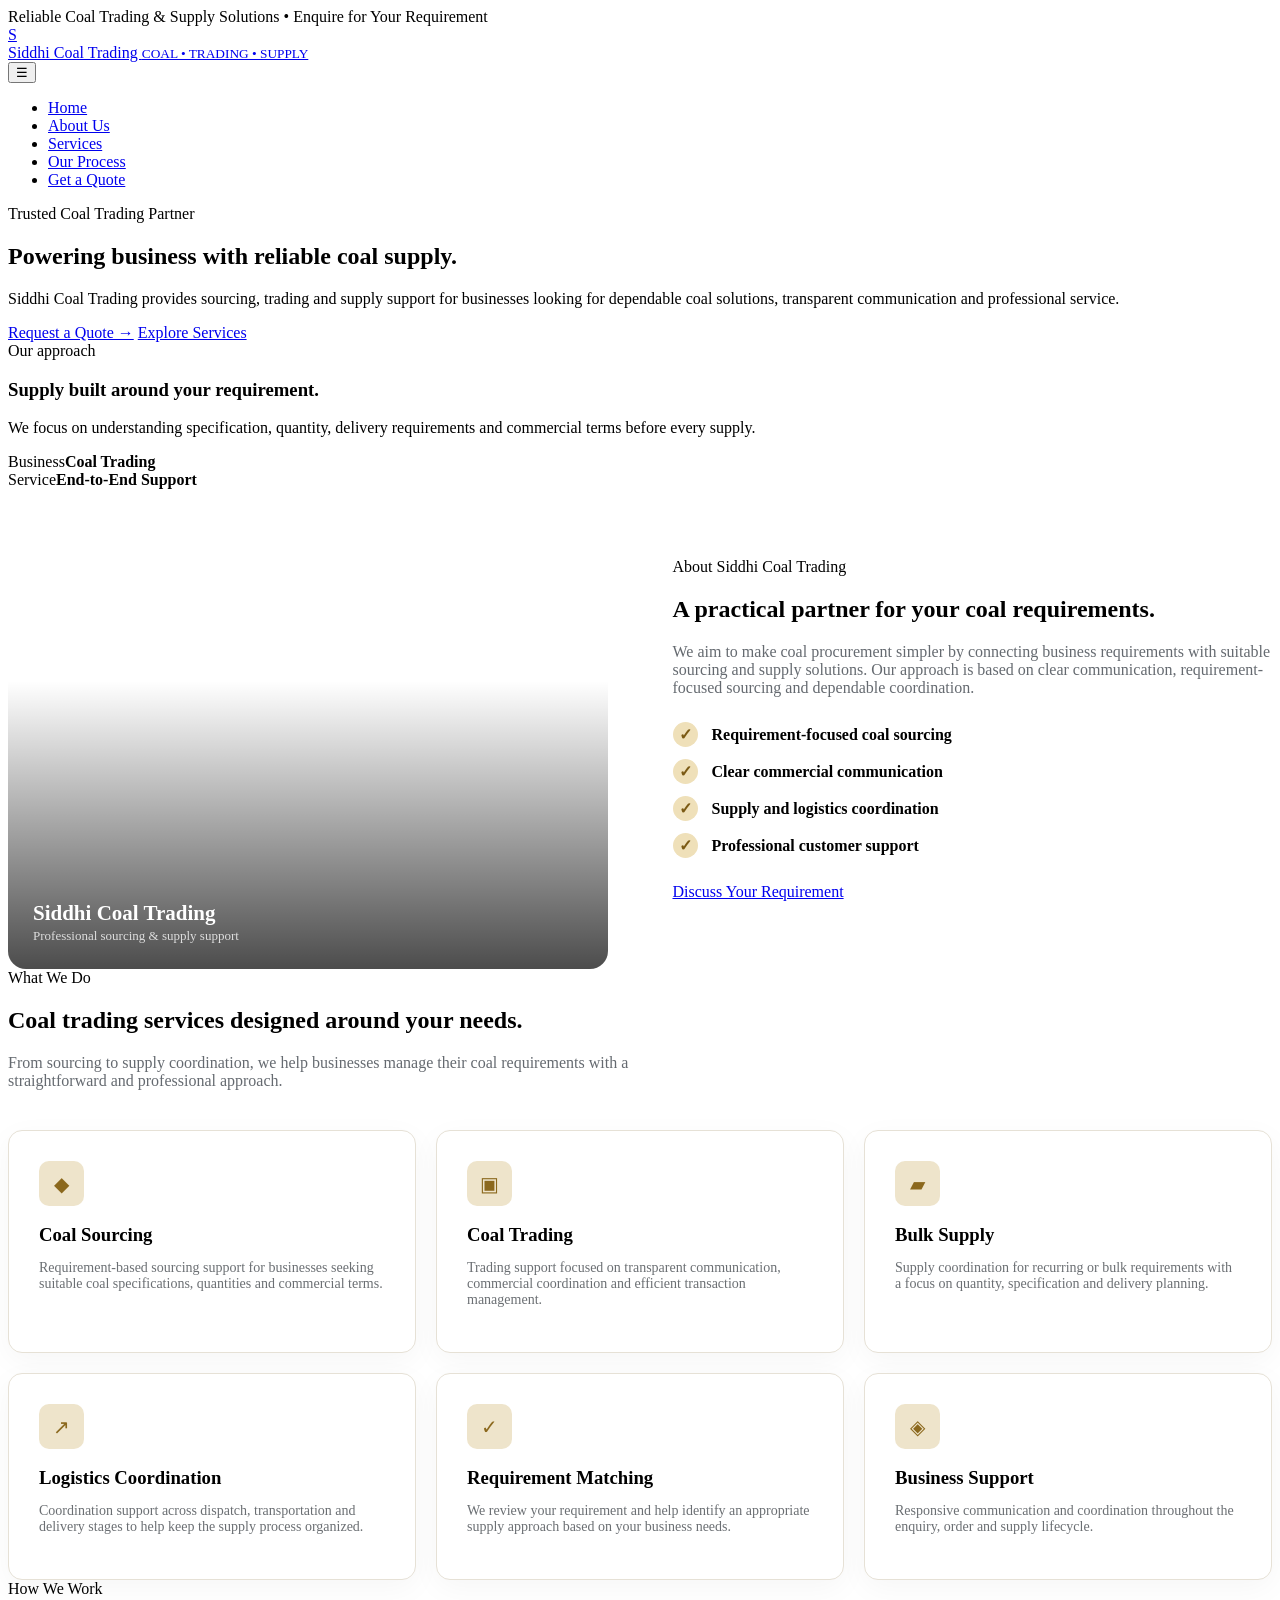
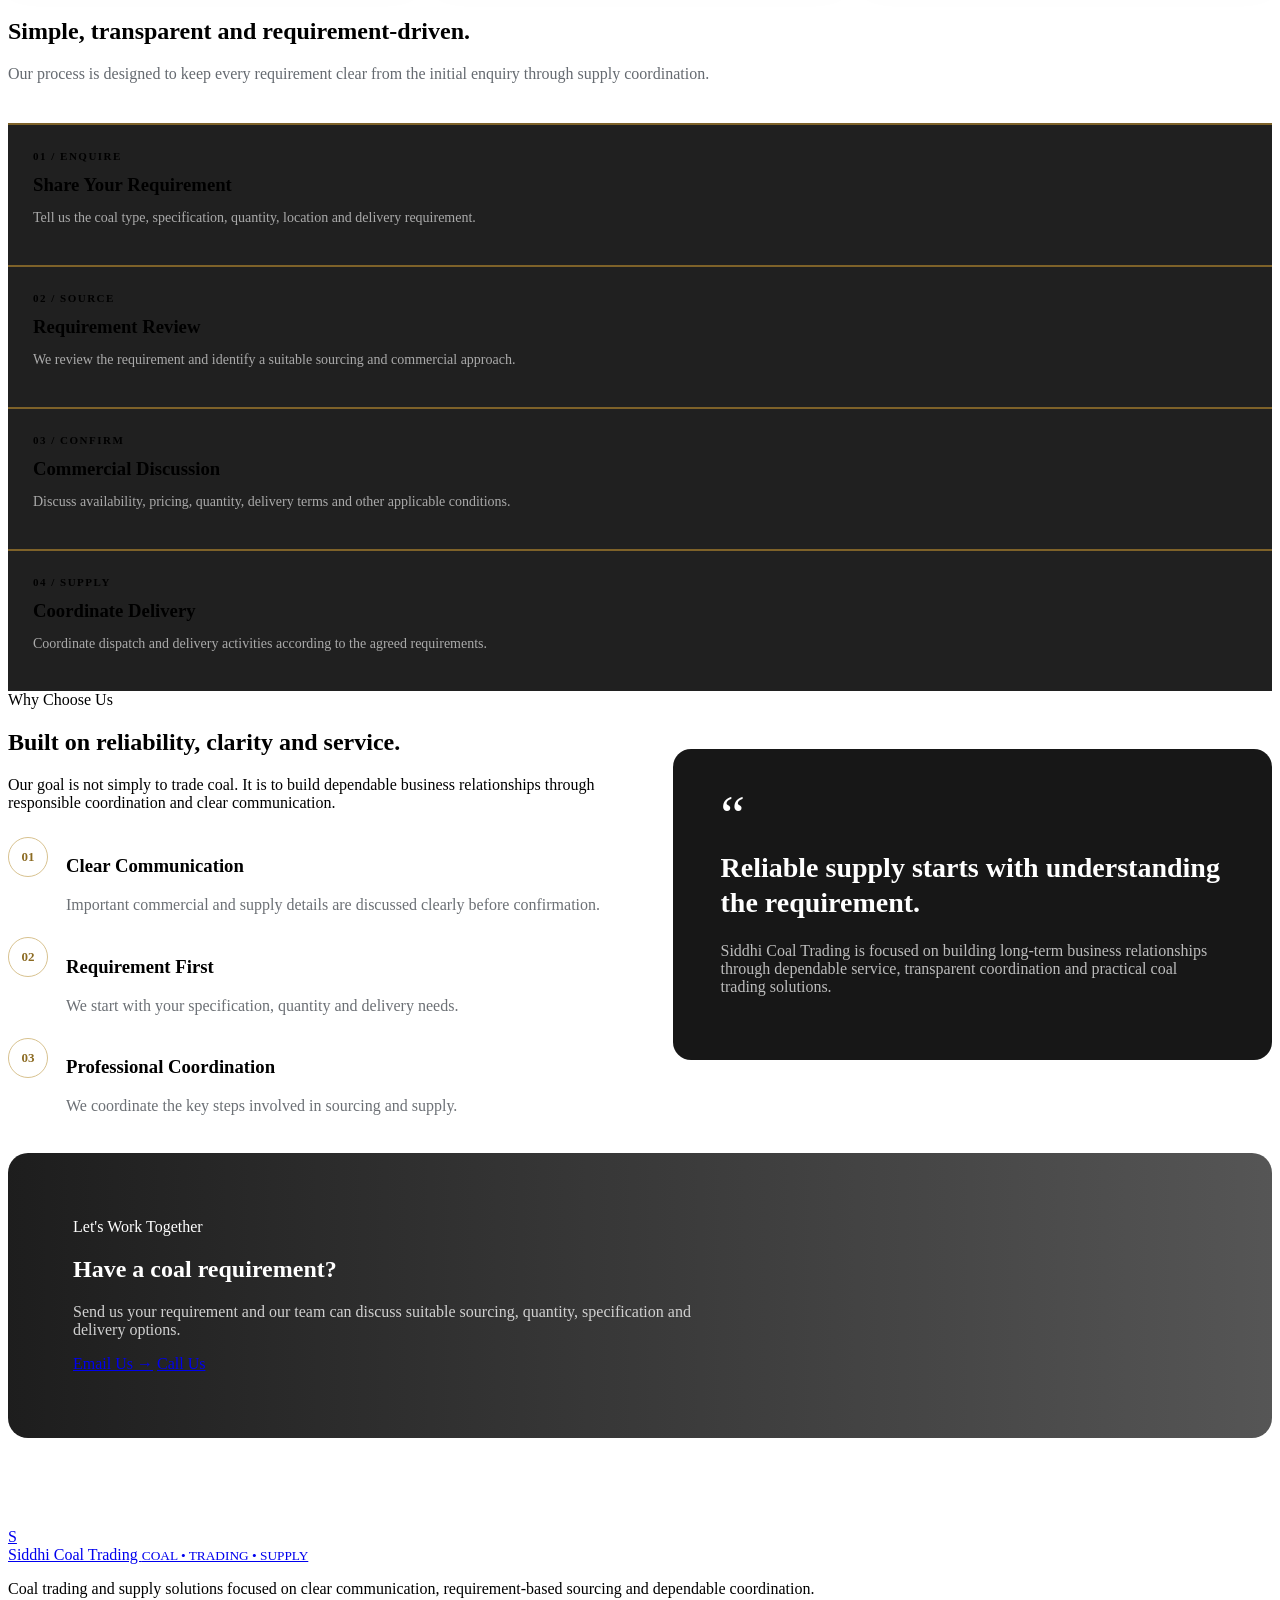
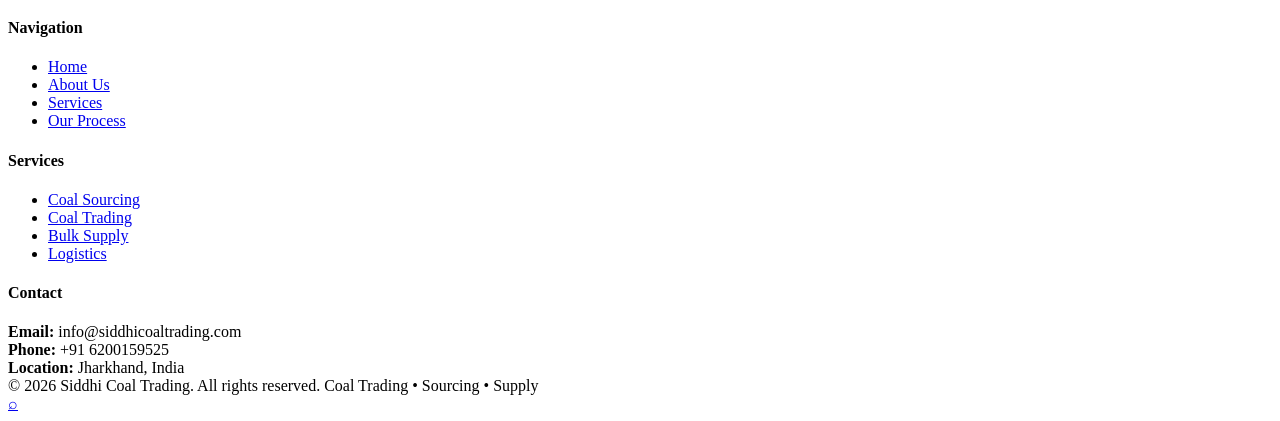
<file: index_old.html>
<!DOCTYPE html>
<html lang="en">
<head>
  <meta charset="UTF-8" />
  <meta name="viewport" content="width=device-width, initial-scale=1.0" />
  <meta name="description" content="Siddhi Coal Trading - Reliable coal trading, sourcing and supply solutions for industrial and commercial requirements." />
  <meta name="keywords" content="Siddhi Coal Trading, coal trader, coal supplier, Jharkhand coal, industrial coal supply, coal trading" />
  <meta name="theme-color" content="#111827" />
  <title>Siddhi Coal Trading | Reliable Coal Trading & Supply</title>
<link rel="stylesheet" href="style/main.css" />
</head>
<body>

  <div class="announcement">
    Reliable Coal Trading & Supply Solutions • Enquire for Your Requirement
  </div>

  <!-- HEADER -->
  <header>
    <div class="container nav">
      <a href="index.html" class="logo" aria-label="Siddhi Coal Trading Home">
        <div class="logo-mark">S</div>
        <div>
          Siddhi Coal Trading
          <small>COAL • TRADING • SUPPLY</small>
        </div>
      </a>

      <button class="menu-btn" aria-label="Open menu" onclick="toggleMenu()">☰</button>
      <nav id="mainNav">
        <ul>
          <li><a href="#home">Home</a></li>
          <li><a href="#about">About Us</a></li>
          <li><a href="#services">Services</a></li>
          <li><a href="#process">Our Process</a></li>
          <li><a href="#contact" class="nav-cta">Get a Quote</a></li>
        </ul>
      </nav>
    </div>
  </header>
  <main>
    <!-- HERO -->
    <section class="hero" id="home">
      <div class="container">
        <div class="hero-content">
          <div class="eyebrow">Trusted Coal Trading Partner</div>
          <h1>Powering business with <span>reliable coal supply.</span></h1>
          <p>
            Siddhi Coal Trading provides sourcing, trading and supply support
            for businesses looking for dependable coal solutions, transparent
            communication and professional service.
          </p>

          <div class="hero-buttons">
            <a class="btn btn-primary" href="#contact">Request a Quote →</a>
            <a class="btn btn-outline" href="#services">Explore Services</a>
          </div>
        </div>
      </div>

      <div class="hero-card">
        <div class="tag">Our approach</div>
        <h3>Supply built around your requirement.</h3>
        <p>
          We focus on understanding specification, quantity, delivery
          requirements and commercial terms before every supply.
        </p>
        <div class="hero-card-line"></div>
        <div class="mini"><span>Business</span><strong>Coal Trading</strong></div>
        <div class="mini"><span>Service</span><strong>End-to-End Support</strong></div>
      </div>
    </section>

    <!-- ABOUT -->
    <section class="intro" id="about">
      <div class="container intro-grid">
        <div class="intro-image">
          <div class="image-label">
            <strong>Siddhi Coal Trading</strong>
            <span>Professional sourcing & supply support</span>
          </div>
        </div>

        <div class="intro-copy">
          <div class="section-kicker">About Siddhi Coal Trading</div>
          <h2>A practical partner for your coal requirements.</h2>
          <p>
            We aim to make coal procurement simpler by connecting business
            requirements with suitable sourcing and supply solutions. Our
            approach is based on clear communication, requirement-focused
            sourcing and dependable coordination.
          </p>

          <ul class="checks">
            <li><span class="check">✓</span> Requirement-focused coal sourcing</li>
            <li><span class="check">✓</span> Clear commercial communication</li>
            <li><span class="check">✓</span> Supply and logistics coordination</li>
            <li><span class="check">✓</span> Professional customer support</li>
          </ul>

          <a href="#contact" class="btn btn-primary">Discuss Your Requirement</a>
        </div>
      </div>
    </section>

    <!-- SERVICES -->
    <section id="services">
      <div class="container">
        <div class="section-head">
          <div class="section-kicker">What We Do</div>
          <h2>Coal trading services designed around your needs.</h2>
          <p>
            From sourcing to supply coordination, we help businesses manage
            their coal requirements with a straightforward and professional approach.
          </p>
        </div>

        <div class="services-grid">
          <article class="service">
            <div class="service-icon">◆</div>
            <h3>Coal Sourcing</h3>
            <p>
              Requirement-based sourcing support for businesses seeking suitable
              coal specifications, quantities and commercial terms.
            </p>
          </article>

          <article class="service">
            <div class="service-icon">▣</div>
            <h3>Coal Trading</h3>
            <p>
              Trading support focused on transparent communication, commercial
              coordination and efficient transaction management.
            </p>
          </article>

          <article class="service">
            <div class="service-icon">▰</div>
            <h3>Bulk Supply</h3>
            <p>
              Supply coordination for recurring or bulk requirements with a
              focus on quantity, specification and delivery planning.
            </p>
          </article>

          <article class="service">
            <div class="service-icon">↗</div>
            <h3>Logistics Coordination</h3>
            <p>
              Coordination support across dispatch, transportation and delivery
              stages to help keep the supply process organized.
            </p>
          </article>

          <article class="service">
            <div class="service-icon">✓</div>
            <h3>Requirement Matching</h3>
            <p>
              We review your requirement and help identify an appropriate supply
              approach based on your business needs.
            </p>
          </article>

          <article class="service">
            <div class="service-icon">◈</div>
            <h3>Business Support</h3>
            <p>
              Responsive communication and coordination throughout the enquiry,
              order and supply lifecycle.
            </p>
          </article>
        </div>
      </div>
    </section>

    <!-- PROCESS -->
    <section class="process" id="process">
      <div class="container">
        <div class="section-head">
          <div class="section-kicker">How We Work</div>
          <h2>Simple, transparent and requirement-driven.</h2>
          <p>
            Our process is designed to keep every requirement clear from the
            initial enquiry through supply coordination.
          </p>
        </div>

        <div class="process-grid">
          <div class="step">
            <div class="step-no">01 / ENQUIRE</div>
            <h3>Share Your Requirement</h3>
            <p>Tell us the coal type, specification, quantity, location and delivery requirement.</p>
          </div>
          <div class="step">
            <div class="step-no">02 / SOURCE</div>
            <h3>Requirement Review</h3>
            <p>We review the requirement and identify a suitable sourcing and commercial approach.</p>
          </div>
          <div class="step">
            <div class="step-no">03 / CONFIRM</div>
            <h3>Commercial Discussion</h3>
            <p>Discuss availability, pricing, quantity, delivery terms and other applicable conditions.</p>
          </div>
          <div class="step">
            <div class="step-no">04 / SUPPLY</div>
            <h3>Coordinate Delivery</h3>
            <p>Coordinate dispatch and delivery activities according to the agreed requirements.</p>
          </div>
        </div>
      </div>
    </section>

    <!-- WHY US -->
    <section>
      <div class="container why-grid">
        <div>
          <div class="section-kicker">Why Choose Us</div>
          <h2>Built on reliability, clarity and service.</h2>
          <p style="color:var(--muted); margin:15px 0 25px;">
            Our goal is not simply to trade coal. It is to build dependable
            business relationships through responsible coordination and clear communication.
          </p>

          <div class="feature-list">
            <div class="feature">
              <div class="feature-number">01</div>
              <div>
                <h3>Clear Communication</h3>
                <p>Important commercial and supply details are discussed clearly before confirmation.</p>
              </div>
            </div>
            <div class="feature">
              <div class="feature-number">02</div>
              <div>
                <h3>Requirement First</h3>
                <p>We start with your specification, quantity and delivery needs.</p>
              </div>
            </div>
            <div class="feature">
              <div class="feature-number">03</div>
              <div>
                <h3>Professional Coordination</h3>
                <p>We coordinate the key steps involved in sourcing and supply.</p>
              </div>
            </div>
          </div>
        </div>

        <div class="quote-box">
          <div class="quote-mark">“</div>
          <blockquote>
            Reliable supply starts with understanding the requirement.
          </blockquote>
          <p>
            Siddhi Coal Trading is focused on building long-term business
            relationships through dependable service, transparent coordination
            and practical coal trading solutions.
          </p>
        </div>
      </div>
    </section>

    <!-- CTA -->
    <section class="cta-wrap" id="contact">
      <div class="container">
        <div class="cta">
          <div class="cta-content">
            <div class="section-kicker">Let's Work Together</div>
            <h2>Have a coal requirement?</h2>
            <p>
              Send us your requirement and our team can discuss suitable
              sourcing, quantity, specification and delivery options.
            </p>
            <div class="hero-buttons">
              <!-- Replace these placeholder contact details with your actual business details -->
              <a class="btn btn-primary" href="mailto:info@siddhicoaltrading.com">Email Us →</a>
              <a class="btn btn-outline" href="tel:+919999999999">Call Us</a>
            </div>
          </div>
        </div>
      </div>
    </section>

  </main>

  <!-- FOOTER -->
  <footer>
    <div class="container">
      <div class="footer-grid">
        <div class="footer-brand">
          <a href="#home" class="logo">
            <div class="logo-mark">S</div>
            <div>
              Siddhi Coal Trading
              <small>COAL • TRADING • SUPPLY</small>
            </div>
          </a>
          <p>
            Coal trading and supply solutions focused on clear communication,
            requirement-based sourcing and dependable coordination.
          </p>
        </div>

        <div>
          <h4>Navigation</h4>
          <ul class="footer-links">
            <li><a href="#home">Home</a></li>
            <li><a href="#about">About Us</a></li>
            <li><a href="#services">Services</a></li>
            <li><a href="#process">Our Process</a></li>
          </ul>
        </div>

        <div>
          <h4>Services</h4>
          <ul class="footer-links">
            <li><a href="#services">Coal Sourcing</a></li>
            <li><a href="#services">Coal Trading</a></li>
            <li><a href="#services">Bulk Supply</a></li>
            <li><a href="#services">Logistics</a></li>
          </ul>
        </div>

        <div>
          <h4>Contact</h4>
          <div class="contact-line"><strong>Email:</strong> info@siddhicoaltrading.com</div>
          <div class="contact-line"><strong>Phone:</strong> +91 6200159525</div>
          <div class="contact-line"><strong>Location:</strong> Jharkhand, India</div>
        </div>
      </div>

      <div class="copyright">
        <span>© <span id="year"></span> Siddhi Coal Trading. All rights reserved.</span>
        <span>Coal Trading • Sourcing • Supply</span>
      </div>
    </div>
  </footer>

  <a class="whatsapp" href="https://wa.me/6200159525" target="_blank" rel="noopener" aria-label="WhatsApp">⌕</a>

  <script>
    function toggleMenu() {
      document.getElementById("mainNav").classList.toggle("open");
    }

    document.querySelectorAll("#mainNav a").forEach(link => {
      link.addEventListener("click", () => {
        document.getElementById("mainNav").classList.remove("open");
      });
    });

    document.getElementById("year").textContent = new Date().getFullYear();
  </script>

</body>
</html>
</file>
<file: style/main.css>
.hero-banner{position:relative;height:650px;overflow:hidden;background:#111}
  .hero-slide{position:absolute;inset:0;opacity:0;visibility:hidden;transition:opacity .7s ease;background-position:center;background-size:cover}
  .hero-slide.active{opacity:1;visibility:visible}
  .hero-slide-1{background-image:url('https://siddhicoaltrading.com/assets/images/hero-1.jpeg')}
  .hero-slide-2{background-image:url('https://siddhicoaltrading.com/assets/images/hero-2.jpeg')}
  .hero-slide-3{background-image:url('https://siddhicoaltrading.com/assets/images/hero-3.jpeg')}

  .hero-overlay{position:absolute;inset:0;background:linear-gradient(90deg,rgba(5,5,5,.90) 0%,rgba(10,10,10,.68) 46%,rgba(10,10,10,.25) 100%)}
  .hero-banner-content{position:relative;z-index:2;height:100%;display:flex;flex-direction:column;justify-content:center;color:#fff;padding-bottom:40px}
  .hero-banner-content h1{font-size:clamp(43px,6vw,76px);line-height:1.02;margin:17px 0}
  .hero-banner-content h1 span{color:var(--gold-light)}
  .hero-banner-content p{max-width:650px;font-size:18px;color:#e3e3e3}
  .hero-arrow{position:absolute;z-index:5;top:50%;transform:translateY(-50%);width:48px;height:48px;border:1px solid rgba(255,255,255,.35);border-radius:50%;background:rgba(0,0,0,.35);color:#fff;font-size:34px;line-height:1;cursor:pointer}
  .hero-arrow:hover{background:var(--gold);color:#111;border-color:var(--gold)}
  .hero-prev{left:25px}.hero-next{right:25px}
  .hero-dots{position:absolute;z-index:5;left:50%;bottom:30px;transform:translateX(-50%);display:flex;gap:9px}
  .hero-dot{width:10px;height:10px;border:1px solid #fff;border-radius:50%;background:transparent;cursor:pointer;padding:0}
  .hero-dot.active{background:var(--gold);border-color:var(--gold);width:28px;border-radius:8px}
  .intro{background:#fff}
  .intro-grid,.why-grid{display:grid;grid-template-columns:1fr 1fr;gap:65px;align-items:center}
  .intro-image{min-height:480px;border-radius:18px;background:
  linear-gradient(0deg,rgba(0,0,0,.7),transparent 60%),
  url('https://images.unsplash.com/photo-1513828583688-c52646db42da?auto=format&fit=crop&w=1200&q=85') center/cover;position:relative;box-shadow:var(--shadow)}
  .image-label{position:absolute;left:25px;bottom:25px;color:#fff}.image-label strong{display:block;font-size:21px}.image-label span{font-size:13px;color:#ddd}
  .intro-copy p,.section-head p{color:#656a70}
  .checks{list-style:none;padding:0;margin:25px 0}.checks li{margin:12px 0;font-weight:650}.check{display:inline-grid;place-items:center;width:25px;height:25px;border-radius:50%;background:#efe0b9;color:#7b5a14;margin-right:10px}
  .section-head{max-width:720px;margin-bottom:40px}.services-grid{display:grid;grid-template-columns:repeat(3,1fr);gap:20px}
  .service{background:#fff;border:1px solid #e6e1d6;border-radius:14px;padding:30px;transition:.25s;box-shadow:0 8px 30px rgba(0,0,0,.04)}
  .service:hover{transform:translateY(-5px);box-shadow:0 18px 45px rgba(0,0,0,.10);border-color:#dcc28a}
  .service-icon{width:45px;height:45px;border-radius:10px;background:#eee4cb;color:#8b681d;display:grid;place-items:center;font-size:20px}
  .service h3{margin:18px 0 7px}.service p{color:#6b6f73;font-size:14px}
  .process-how-we-work{background:#171717;color:#fff; margin-top: 25px;}.process-how-we-work h2{color:#fff}.process-how-we-work .section-head p{color:#aaa}.process-how-we-work-grid{display:grid;grid-template-columns:repeat(4,1fr);gap:15px}.step{padding:25px;border-top:2px solid #7e6229;background:#202020}.step-no{color:var(--gold);font-size:11px;font-weight:800;letter-spacing:1.5px}.step h3{margin:12px 0 7px}.step p{color:#aaa;font-size:14px}
  .feature-list{display:grid;gap:20px}.feature{display:flex;gap:18px;align-items:flex-start}.feature-number{font-size:13px;color:#8c6b22;font-weight:900;border:1px solid #d8c28f;border-radius:50%;width:38px;height:38px;display:grid;place-items:center;flex:none}.feature p{color:#6c7075;margin:3px 0}
  .quote-box{background:#171717;color:#fff;padding:48px;border-radius:18px;box-shadow:var(--shadow)}.quote-mark{font-size:55px;color:var(--gold);line-height:.7}.quote-box blockquote{font-size:28px;font-weight:800;line-height:1.25;margin:15px 0 22px}.quote-box p{color:#bcbcbc}
  .cta-wrap{padding:35px 0 90px}.cta{border-radius:20px;overflow:hidden;background:
  linear-gradient(90deg,rgba(20,20,20,.96),rgba(20,20,20,.72)),
  url('https://images.unsplash.com/photo-1516939884455-1445c8652f83?auto=format&fit=crop&w=1600&q=85') center/cover;color:#fff;padding:65px}.cta h2{color:#fff}.cta p{color:#d0d0d0;max-width:650px}
  
  
  @media(max-width:900px){
    .hero-banner{height:620px}.hero-arrow{width:42px;height:42px;font-size:29px}.hero-prev{left:12px}.hero-next{right:12px}
    .intro-grid,.why-grid{grid-template-columns:1fr;gap:35px}.services-grid{grid-template-columns:repeat(2,1fr)}.process-grid{grid-template-columns:repeat(2,1fr)}.footer-grid{grid-template-columns:repeat(2,1fr)}
    nav{display:none}nav.open{display:block;position:absolute;top:76px;left:0;right:0;background:#151515;padding:20px}.nav nav.open ul{display:flex;flex-direction:column;align-items:flex-start}.menu-btn{display:block}
  }
  @media(max-width:600px){
    section{padding:65px 0}.services-grid,.process-grid,.footer-grid{grid-template-columns:1fr}.cta{padding:38px 25px}.copyright{flex-direction:column}
  }
</file>
